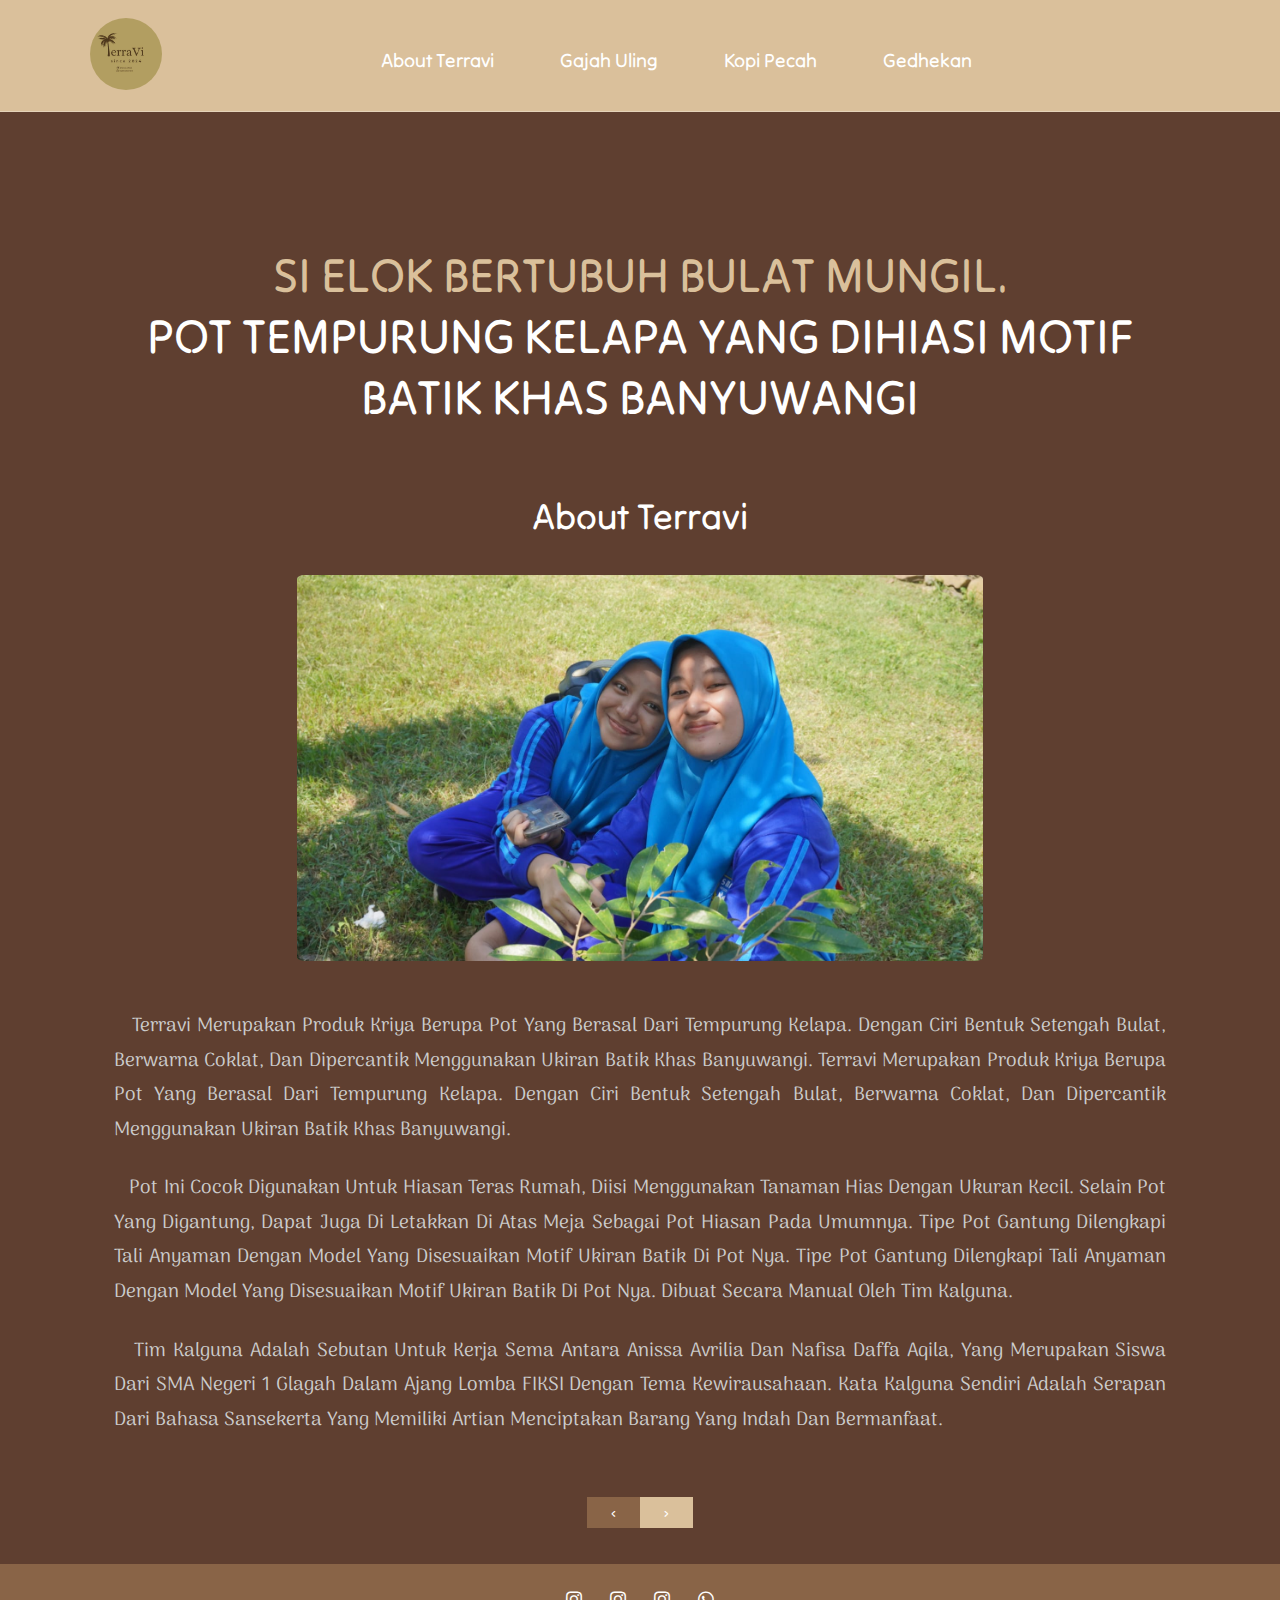
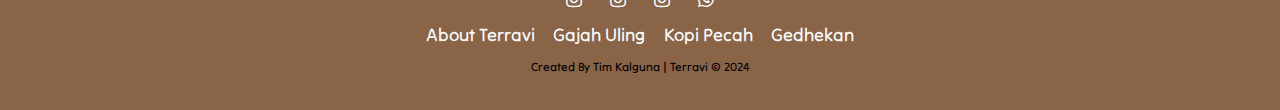
<file: index.html>
<!DOCTYPE html>
<html lang="en">
<head>
    <meta charset="UTF-8">
    <meta name="viewport" content="width=device-width, initial-scale=1.0">
    <title>Document</title>
    <link rel="stylesheet" href="./Css/style.css">
    
    <!--Font Awesome-->
    <link rel="stylesheet" href="https://cdnjs.cloudflare.com/ajax/libs/font-awesome/5.15.4/css/all.min.css">

     <!--Boxicon -->
    <link href='https://unpkg.com/boxicons@2.1.4/css/boxicons.min.css' rel='stylesheet'>
</head>
<body>

      <!--Header Section Starts-->

<header class="header">
    <a href="krakatau.html" class="logo">
        <img src="./Image/Logo.jpg" alt="logo-batik"></a>
        
    
    <nav class="navbar">
        <a href="index.html">About Terravi</a>
        <a href="gajah.html">Gajah Uling</a>
        <a href="kopi.html">Kopi Pecah</a>
        <a href="gedhekan.html">Gedhekan</a>
    </nav>
</header>

<!-- Header section ends -->

 <!-- About Us Start-->
<section class="about" id="about">

    <div class="heading" style="padding-top: 9rem;"> <h4><span>SI ELOK BERTUBUH BULAT MUNGIL. <br></span> POT TEMPURUNG KELAPA YANG DIHIASI MOTIF BATIK KHAS BANYUWANGI </h4></div>

     <div class="row">
         
         <div class="content" style="text-align: justify;">
            <h3 style="text-align: center;">About Terravi</h3>
        <div class="image">
            <img src="./Image/About.jpg" alt="About-Us">
        </div>
        

            <p>
                &nbsp; &nbsp;Terravi merupakan produk kriya berupa pot yang berasal dari tempurung kelapa. Dengan ciri bentuk setengah bulat, berwarna coklat, dan dipercantik menggunakan ukiran batik khas banyuwangi. 

                Terravi  merupakan produk kriya berupa pot yang berasal dari tempurung kelapa. Dengan ciri bentuk setengah bulat, berwarna coklat, dan dipercantik menggunakan ukiran batik khas banyuwangi.
            </p>

            <p>
                &nbsp; &nbsp;Pot ini cocok digunakan untuk hiasan teras rumah, diisi menggunakan tanaman hias dengan ukuran kecil. Selain pot yang digantung, dapat juga di letakkan di atas meja sebagai pot hiasan pada umumnya.

                Tipe pot gantung dilengkapi tali anyaman dengan model yang disesuaikan motif ukiran batik di pot nya. 
                
                Tipe pot gantung dilengkapi tali anyaman dengan model yang disesuaikan motif ukiran batik di pot nya. Dibuat secara manual oleh tim Kalguna.
                
            </p>

            <p>
                &nbsp; &nbsp;Tim Kalguna adalah sebutan untuk kerja sema antara Anissa Avrilia dan Nafisa Daffa Aqila, yang merupakan siswa dari SMA Negeri 1 Glagah dalam ajang lomba FIKSI dengan tema kewirausahaan. 

                Kata Kalguna sendiri adalah serapan dari bahasa sansekerta yang memiliki artian menciptakan barang yang indah dan bermanfaat.
            </p>
        </div>
        </div>
    </section>

     <!--About Us Ends-->
<div class="button">
    <a style="pointer-events: none; cursor: default;"
    href="index.html" class="previous">&#8249;</a>
    <a href="gajah.html" class="next">&#8250;</a>
    </div>

 <!-- Footer Section Start-->
 <footer>
    <div class="socials">
      <a href="https://www.instagram.com/terravi.official/?utm_source=ig_web_button_share_sheet"><i class="fab fa-instagram"></i></a>
      <a href="https://www.instagram.com/nafisaqila_/?utm_source=ig_web_button_share_sheet"><i class="fab fa-instagram"></i></a>
      <a href="https://www.instagram.com/viaaavrilia/?utm_source=ig_web_button_share_sheet"><i class="fab fa-instagram"></i></a>
      <a href="https://wa.me/+6287787411573"><i class="fab fa-whatsapp"></i></a>
    </div>

    <div class="links">
        <a href="#about">About Terravi</a>
        <a href="#gajah">Gajah Uling</a>
        <a href="#kopi">Kopi Pecah</a>
        <a href="#gedhekan">Gedhekan</a>
    </div>

    <div class="credit">
      <p>Created by <a href="">Tim Kalguna</a> | Terravi &copy; 2024</p>
    </div>
  </footer>
 <!-- Footer Section Ends-->
</body>
</html>
</file>
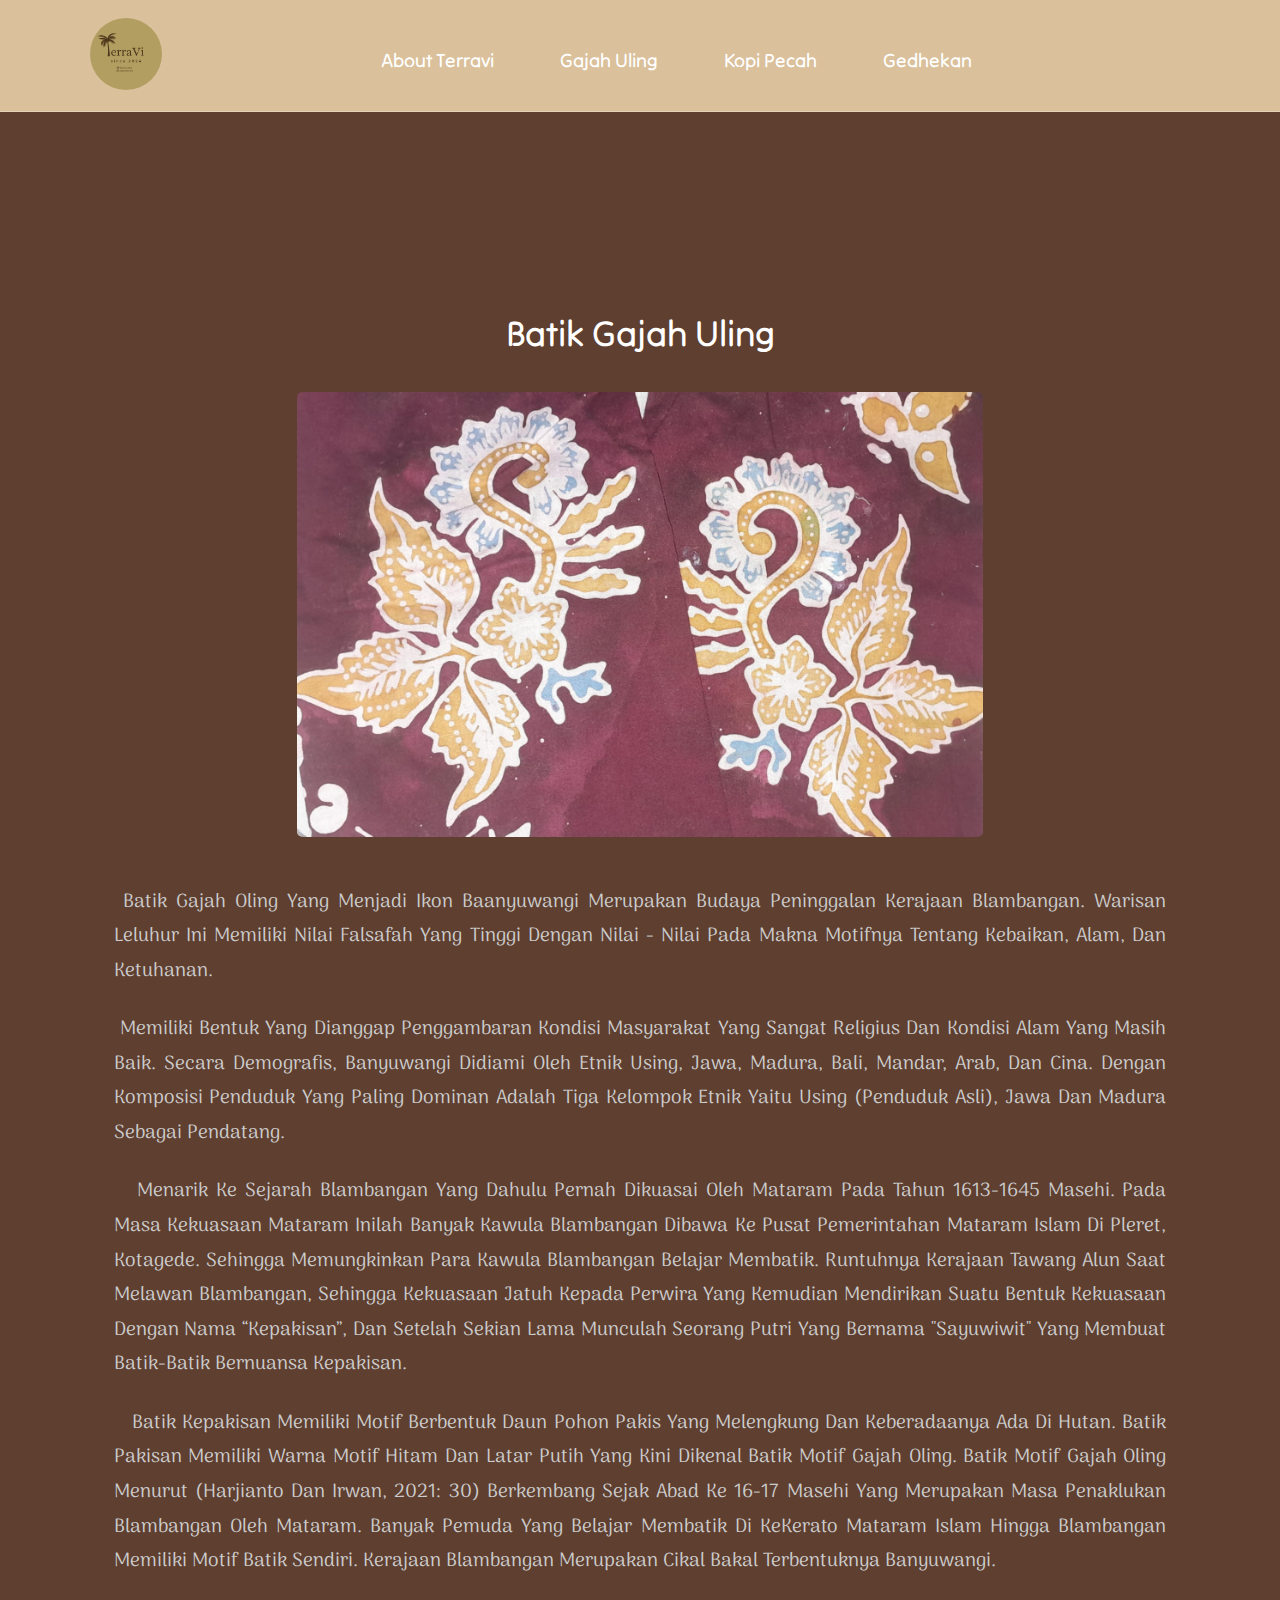
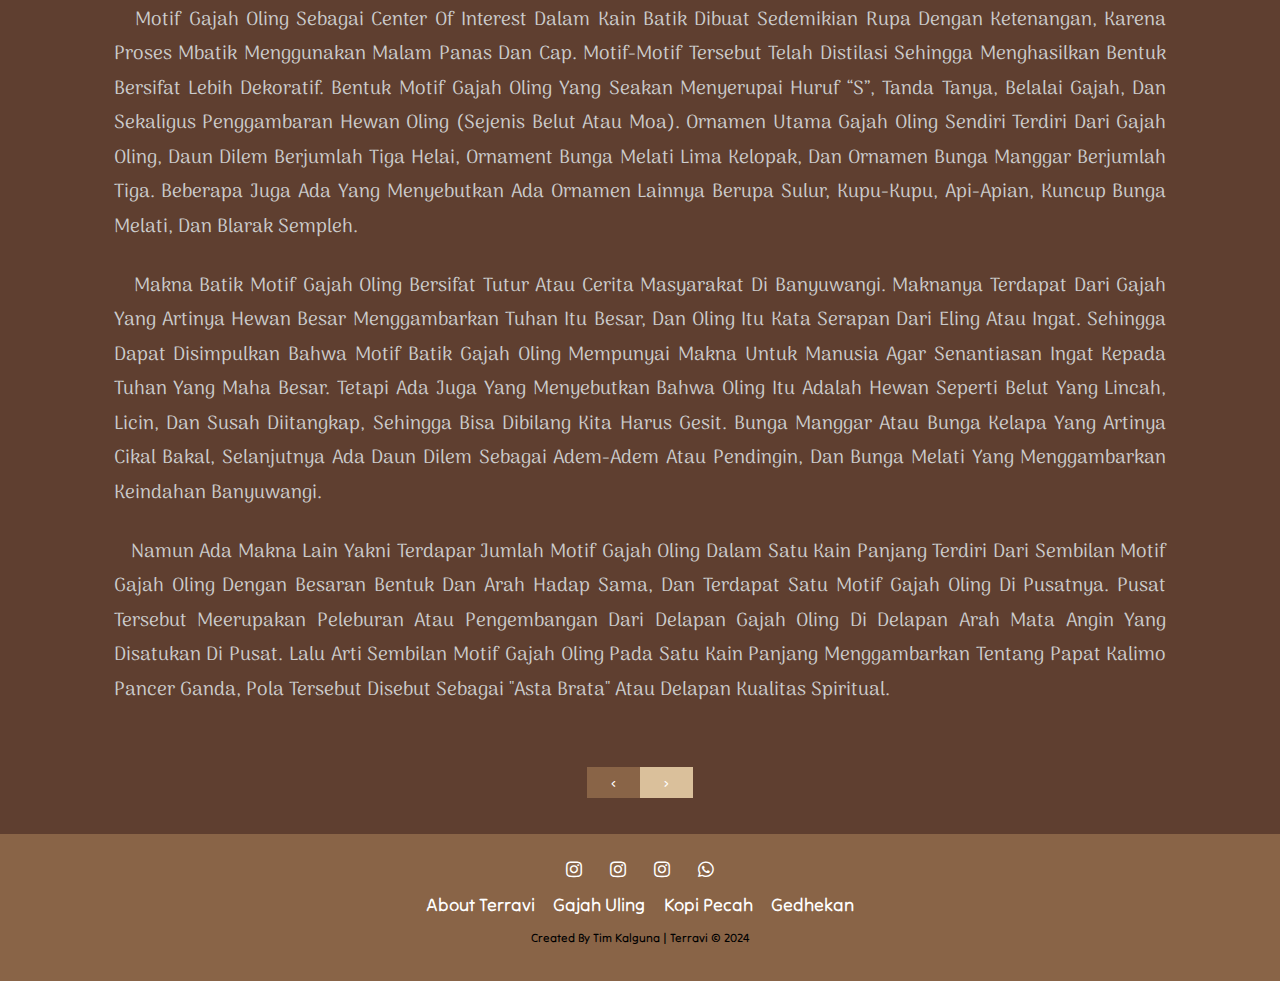
<file: gajah.html>
<!DOCTYPE html>
<html lang="en">
<head>
    <meta charset="UTF-8">
    <meta name="viewport" content="width=device-width, initial-scale=1.0">
    <title>Document</title>
    <link rel="stylesheet" href="./Css/style.css">
    
    <!--Font Awesome-->
    <link rel="stylesheet" href="https://cdnjs.cloudflare.com/ajax/libs/font-awesome/5.15.4/css/all.min.css">

     <!--Boxicon -->
    <link href='https://unpkg.com/boxicons@2.1.4/css/boxicons.min.css' rel='stylesheet'>
</head>
<body>

      <!--Header Section Starts-->

<header class="header">
    <a href="krakatau.html" class="logo">
        <img src="./Image/Logo.jpg" alt="logo-batik"></a>
        
    
        <nav class="navbar">
            <a href="index.html">About Terravi</a>
            <a href="gajah.html">Gajah Uling</a>
            <a href="kopi.html">Kopi Pecah</a>
            <a href="gedhekan.html">Gedhekan</a>
        </nav>
</header>
<body>


 <!-- Content Section Start-->
 <section class="about" id="gajah">

    <div class="heading" style="padding-top: 9rem;"> <h1><span></div>

     <div class="row">
         
         <div class="content">
        <h3 style="text-align: center;">Batik Gajah Uling</h3>
        <div class="image">
            <img src="./Image/Gajah Uling.jpg" alt="">
        </div>
        <p>
            &nbsp;Batik Gajah Oling yang menjadi ikon Baanyuwangi merupakan budaya peninggalan kerajaan Blambangan. Warisan leluhur ini memiliki nilai falsafah yang tinggi dengan nilai - nilai pada makna motifnya tentang kebaikan, alam, dan ketuhanan.
        </p>
        <p>
            &nbsp;Memiliki bentuk yang dianggap penggambaran kondisi masyarakat yang sangat religius dan kondisi alam yang masih baik. Secara demografis, Banyuwangi didiami oleh etnik Using, Jawa, Madura, Bali, Mandar, Arab, dan Cina. Dengan komposisi penduduk yang paling dominan adalah tiga kelompok etnik yaitu Using (penduduk asli), Jawa dan Madura sebagai pendatang.
        </p>
        <p>
            &nbsp; &nbsp;Menarik ke Sejarah Blambangan yang dahulu pernah dikuasai oleh Mataram pada tahun 1613-1645 masehi. Pada masa kekuasaan Mataram inilah banyak kawula Blambangan dibawa ke pusat pemerintahan Mataram Islam di Pleret, Kotagede. Sehingga memungkinkan para kawula Blambangan belajar membatik.
            Runtuhnya Kerajaan Tawang Alun saat melawan Blambangan, sehingga kekuasaan jatuh kepada perwira yang kemudian mendirikan suatu bentuk kekuasaan dengan nama “Kepakisan”, dan setelah sekian lama munculah seorang putri yang bernama "Sayuwiwit" yang membuat batik-batik bernuansa Kepakisan.
        </p>
        <p>
            &nbsp; &nbsp;Batik Kepakisan memiliki motif  berbentuk daun pohon pakis yang melengkung dan keberadaanya ada di hutan. Batik Pakisan memiliki warna motif hitam dan latar putih yang kini dikenal batik motif Gajah Oling. 
            Batik motif Gajah Oling menurut (Harjianto dan Irwan, 2021: 30) berkembang sejak abad ke 16-17 Masehi yang merupakan masa penaklukan Blambangan oleh Mataram. Banyak pemuda yang belajar membatik di KeKerato Mataram Islam hingga Blambangan memiliki motif batik sendiri. Kerajaan Blambangan  merupakan cikal bakal terbentuknya Banyuwangi.
        </p>
        <p>
            &nbsp; &nbsp;Motif Gajah Oling sebagai center of interest dalam kain batik dibuat sedemikian rupa dengan ketenangan, karena proses mbatik menggunakan malam panas dan cap. Motif-motif tersebut telah distilasi sehingga menghasilkan bentuk bersifat lebih dekoratif.
            Bentuk motif Gajah Oling yang seakan menyerupai huruf “S”, tanda tanya, belalai Gajah, dan sekaligus penggambaran hewan Oling (sejenis Belut atau Moa). Ornamen utama Gajah Oling sendiri terdiri dari Gajah Oling, daun Dilem berjumlah tiga helai, ornament bunga Melati lima kelopak, dan ornamen bunga Manggar berjumlah tiga. Beberapa juga ada yang menyebutkan ada ornamen lainnya berupa Sulur, Kupu-Kupu, Api-apian, kuncup bunga Melati, dan Blarak Sempleh.
        </p>
        <p>
            &nbsp; &nbsp;Makna batik motif Gajah Oling bersifat tutur atau cerita masyarakat di 
            Banyuwangi. Maknanya terdapat dari Gajah yang artinya hewan besar  menggambarkan Tuhan itu besar, dan Oling itu kata serapan dari eling 
            atau ingat. Sehingga dapat disimpulkan bahwa motif batik Gajah Oling  mempunyai makna untuk manusia agar senantiasan ingat kepada Tuhan Yang Maha Besar. 

            Tetapi ada juga yang menyebutkan bahwa Oling itu adalah hewan seperti belut yang lincah, licin, dan susah diitangkap, Sehingga bisa dibilang kita harus gesit. Bunga Manggar atau bunga Kelapa yang artinya cikal bakal, selanjutnya ada daun Dilem 
            sebagai adem-adem atau pendingin, dan bunga melati yang menggambarkan keindahan Banyuwangi. 
        </p>
        <p>
            &nbsp; &nbsp;Namun ada makna lain yakni terdapar jumlah motif Gajah Oling
            dalam satu kain panjang terdiri dari sembilan motif Gajah Oling dengan besaran bentuk dan arah hadap sama, dan terdapat satu motif Gajah oling di pusatnya.  

            Pusat tersebut meerupakan peleburan atau pengembangan dari delapan Gajah Oling di delapan arah mata angin yang disatukan di pusat. Lalu arti sembilan motif Gajah Oling pada satu kain panjang menggambarkan tentang papat kalimo pancer ganda, pola tersebut disebut sebagai "Asta Brata" atau delapan kualitas spiritual. 
        </p>

    </div>
</section>

<div class="button">
    <a href="index.html" class="previous">&#8249;</a>
    <a href="kopi.html" class="next">&#8250;</a>
    </div>


<!-- Footer Section Start-->
 <footer>
    <div class="socials">
      <a href="https://www.instagram.com/terravi.official/?utm_source=ig_web_button_share_sheet"><i class="fab fa-instagram"></i></a>
      <a href="https://www.instagram.com/nafisaqila_/?utm_source=ig_web_button_share_sheet"><i class="fab fa-instagram"></i></a>
      <a href="https://www.instagram.com/viaaavrilia/?utm_source=ig_web_button_share_sheet"><i class="fab fa-instagram"></i></a>
      <a href="https://wa.me/+6287787411573"><i class="fab fa-whatsapp"></i></a>
    </div>

    <div class="links">
        <a href="#about">About Terravi</a>
        <a href="#gajah">Gajah Uling</a>
        <a href="#kopi">Kopi Pecah</a>
        <a href="#gedhekan">Gedhekan</a>
    </div>

    <div class="credit">
      <p>Created by <a href="">Tim Kalguna</a> | Terravi &copy; 2024</p>
    </div>
  </footer>
 <!-- Footer Section Ends-->
</body>
</html>
</file>
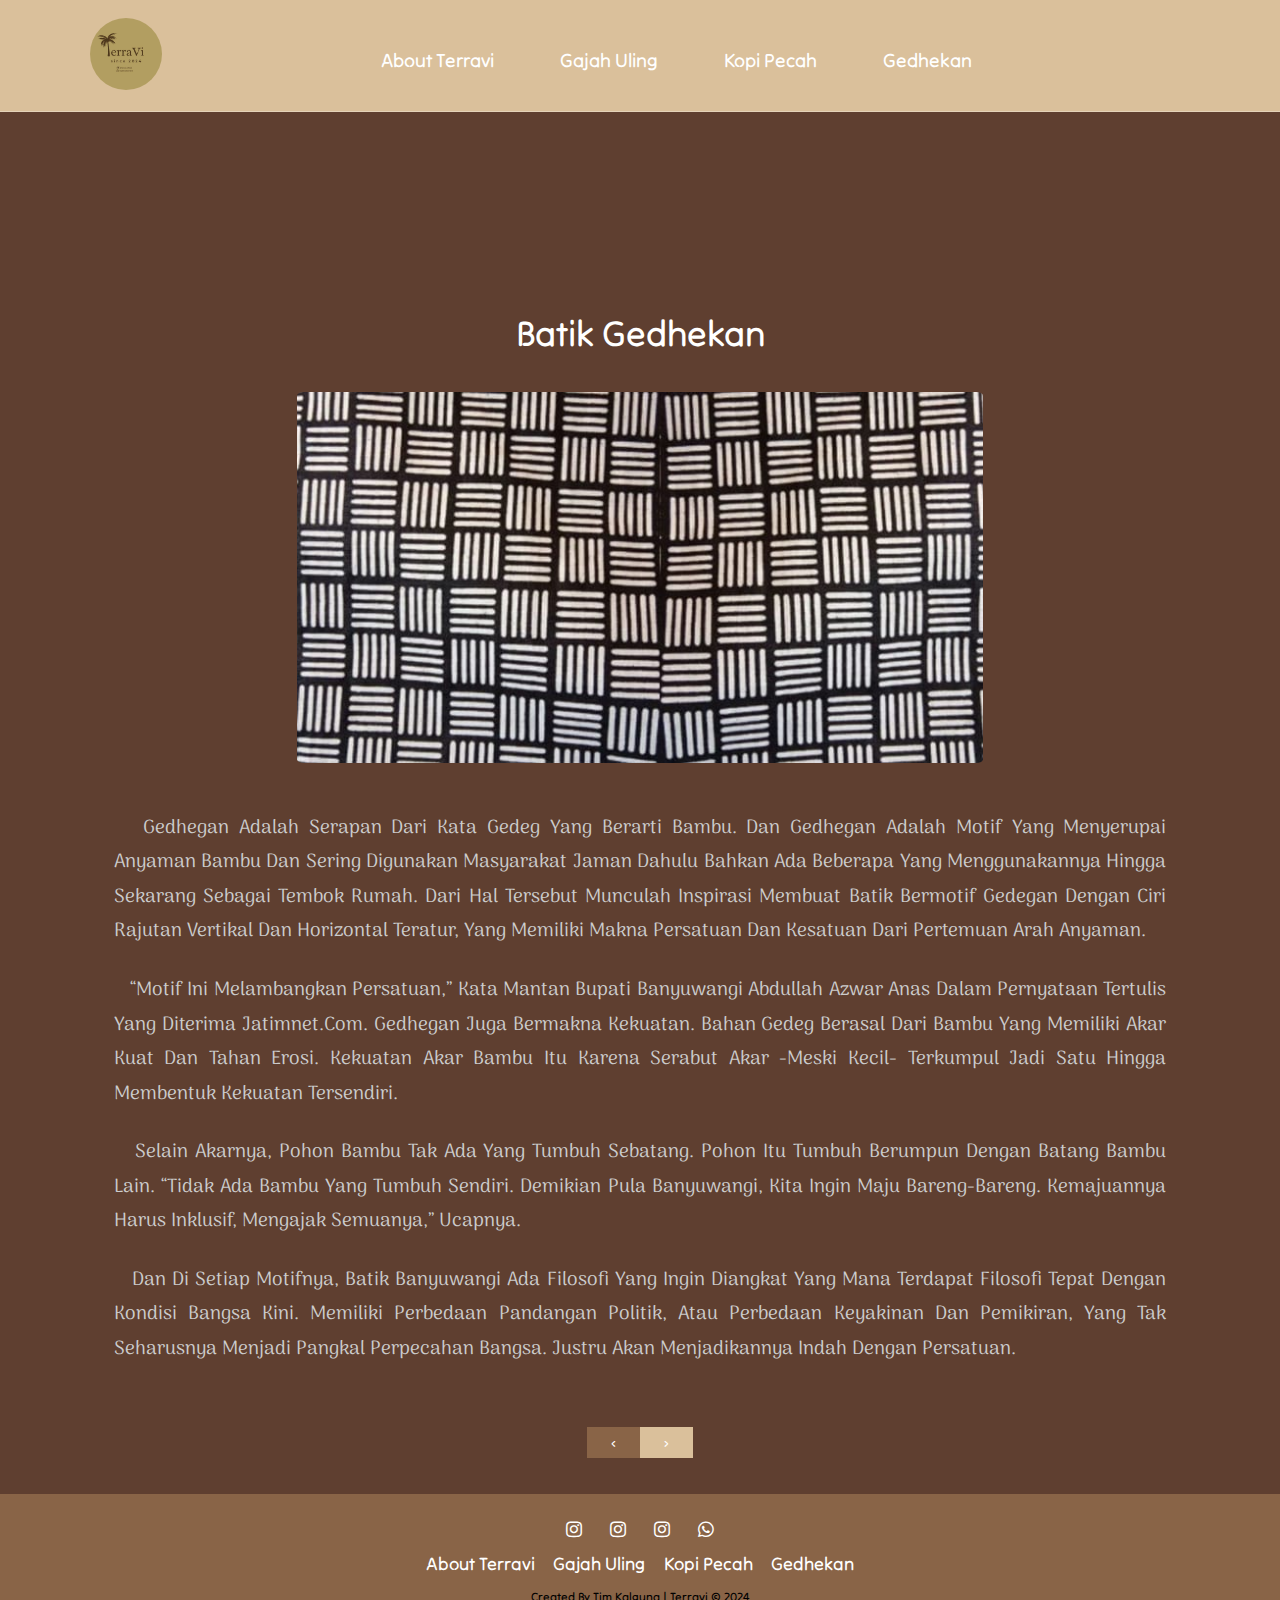
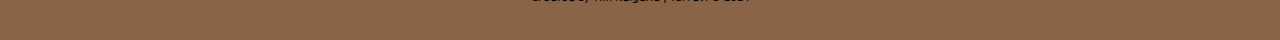
<file: gedhekan.html>
<!DOCTYPE html>
<html lang="en">
<head>
    <meta charset="UTF-8">
    <meta name="viewport" content="width=device-width, initial-scale=1.0">
    <title>Document</title>
    <link rel="stylesheet" href="./Css/style.css">
    
    <!--Font Awesome-->
    <link rel="stylesheet" href="https://cdnjs.cloudflare.com/ajax/libs/font-awesome/5.15.4/css/all.min.css">

     <!--Boxicon -->
    <link href='https://unpkg.com/boxicons@2.1.4/css/boxicons.min.css' rel='stylesheet'>
</head>
<body>

      <!--Header Section Starts-->

<header class="header">
    <a href="krakatau.html" class="logo">
        <img src="./Image/Logo.jpg" alt="logo-batik"></a>
        
    
        <nav class="navbar">
            <a href="index.html">About Terravi</a>
            <a href="gajah.html">Gajah Uling</a>
            <a href="kopi.html">Kopi Pecah</a>
            <a href="gedhekan.html">Gedhekan</a>
        </nav>
</header>

<body>
    <section class="about" id="gedhekan">

        <div class="heading" style="padding-top: 9rem;"> <h1><span></div>
    
         <div class="row">
             
             <div class="content">
            <h3 style="text-align: center;">Batik Gedhekan</h3>
            <div class="image">
                <img src="./Image/Gedhekan.jpg" alt="">
            </div>

            <p>
                &nbsp; &nbsp;Gedhegan adalah serapan dari kata gedeg yang berarti Bambu. Dan gedhegan adalah motif yang menyerupai anyaman bambu dan sering digunakan masyarakat jaman dahulu bahkan ada beberapa yang menggunakannya hingga sekarang sebagai tembok rumah. Dari hal tersebut munculah inspirasi membuat batik bermotif gedegan dengan ciri rajutan vertikal dan horizontal teratur, yang memiliki makna persatuan dan kesatuan dari pertemuan arah anyaman.
            </p>

            <p>
                &nbsp; &nbsp;“Motif ini melambangkan persatuan,” kata mantan Bupati Banyuwangi Abdullah Azwar Anas dalam pernyataan tertulis yang diterima Jatimnet.com. Gedhegan juga bermakna kekuatan. Bahan gedeg berasal dari bambu yang memiliki akar kuat dan tahan erosi. Kekuatan akar bambu itu karena serabut akar -meski kecil- terkumpul jadi satu hingga membentuk kekuatan tersendiri.
            </p>

            <p>
                &nbsp; &nbsp;Selain akarnya, pohon bambu tak ada yang tumbuh sebatang. Pohon itu tumbuh berumpun dengan batang bambu lain.
                “Tidak ada bambu yang tumbuh sendiri. Demikian pula Banyuwangi, kita ingin maju bareng-bareng. Kemajuannya harus inklusif, mengajak semuanya,” ucapnya.
            </p>

            <p>
                &nbsp; &nbsp;Dan di setiap motifnya, batik Banyuwangi ada filosofi yang ingin diangkat yang mana terdapat filosofi tepat dengan kondisi bangsa kini. Memiliki perbedaan pandangan politik, atau perbedaan keyakinan dan pemikiran, yang tak seharusnya menjadi pangkal perpecahan bangsa. Justru akan menjadikannya indah dengan persatuan.

            </p>

            </div>
        </div>
        </section>
 <!-- Content Section Ends-->

 <div class="button">
    <a href="kopi.html" class="previous">&#8249;</a>
    <a style="pointer-events: none; cursor: default;"
    href="index.html" class="next">&#8250;</a>
    </div>


<!-- Footer Section Start-->
 <footer>
    <div class="socials">
      <a href="https://www.instagram.com/terravi.official/?utm_source=ig_web_button_share_sheet"><i class="fab fa-instagram"></i></a>
      <a href="https://www.instagram.com/nafisaqila_/?utm_source=ig_web_button_share_sheet"><i class="fab fa-instagram"></i></a>
      <a href="https://www.instagram.com/viaaavrilia/?utm_source=ig_web_button_share_sheet"><i class="fab fa-instagram"></i></a>
      <a href="https://wa.me/+6287787411573"><i class="fab fa-whatsapp"></i></a>
    </div>

    <div class="links">
        <a href="#about">About Terravi</a>
        <a href="#gajah">Gajah Uling</a>
        <a href="#kopi">Kopi Pecah</a>
        <a href="#gedhekan">Gedhekan</a>
    </div>

    <div class="credit">
      <p>Created by <a href="">Tim Kalguna</a> | Terravi &copy; 2024</p>
    </div>
  </footer>
 <!-- Footer Section Ends-->
</body>
</html>
</file>
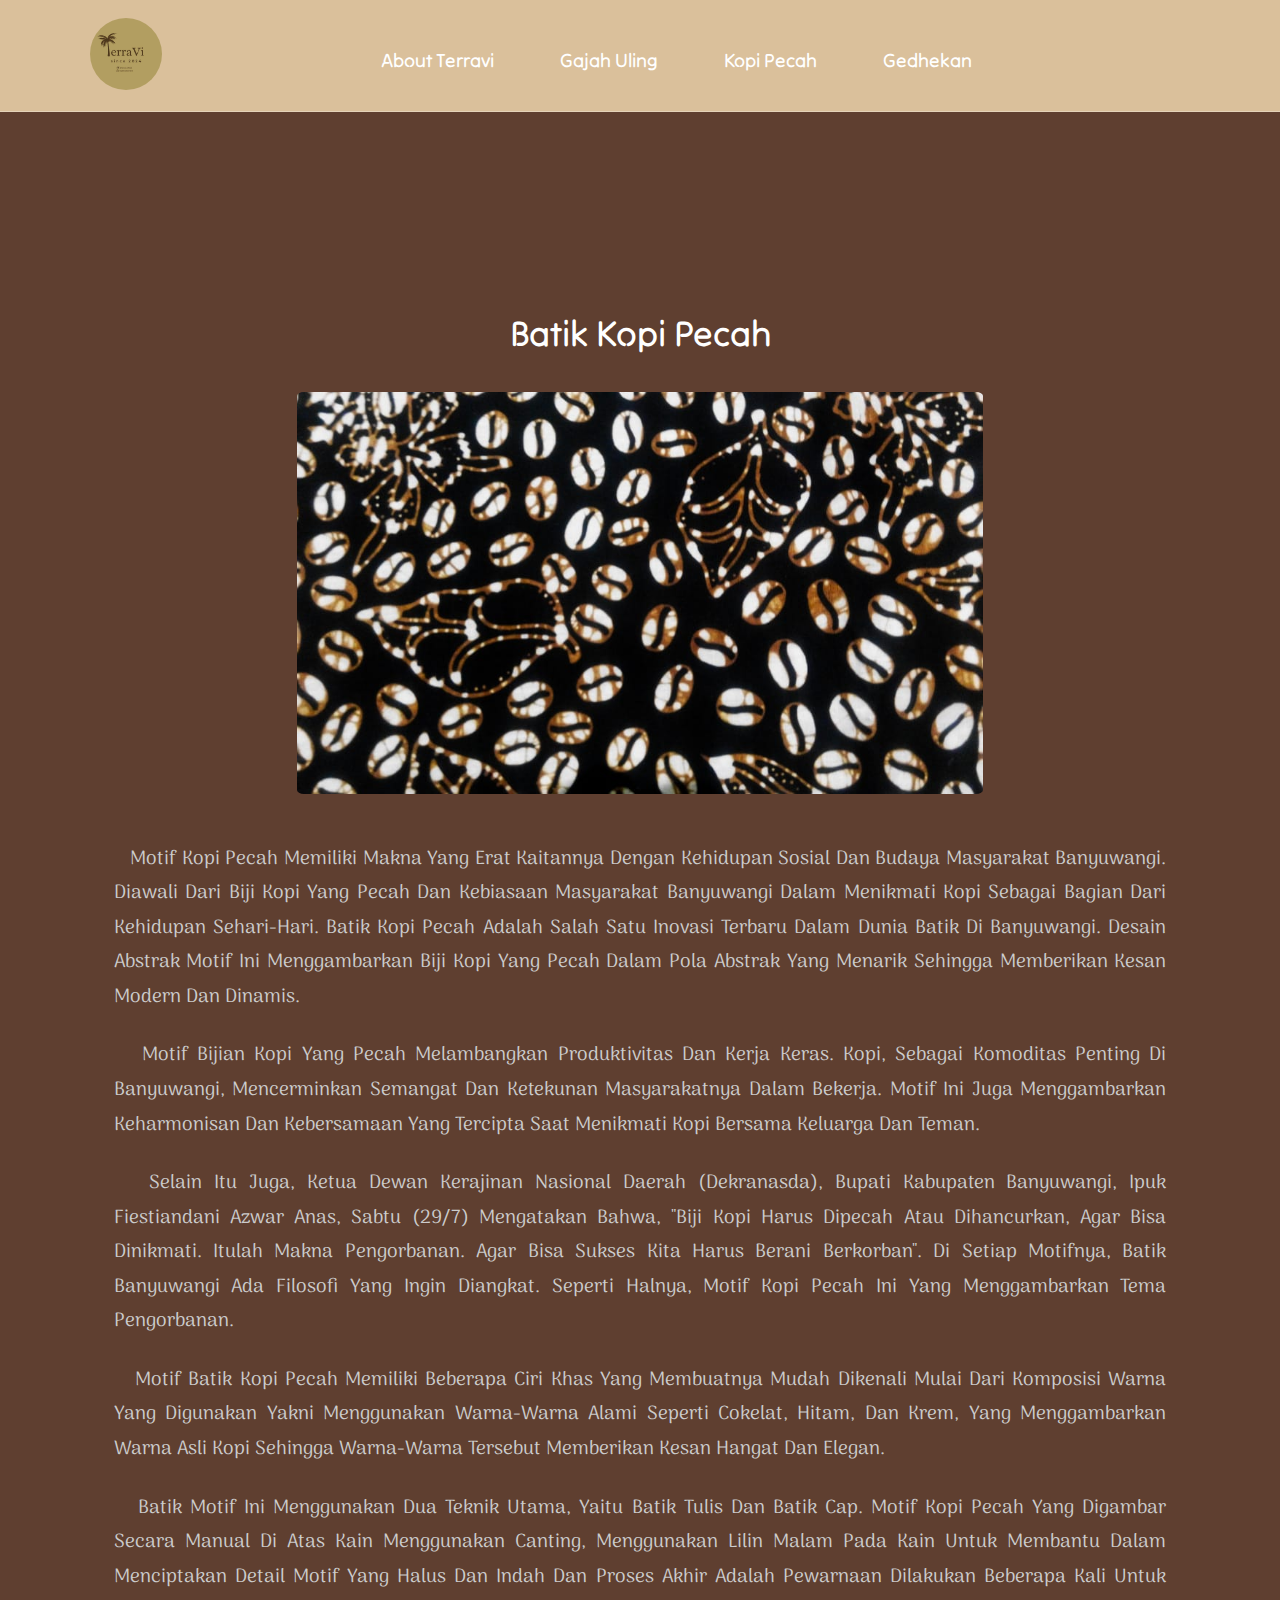
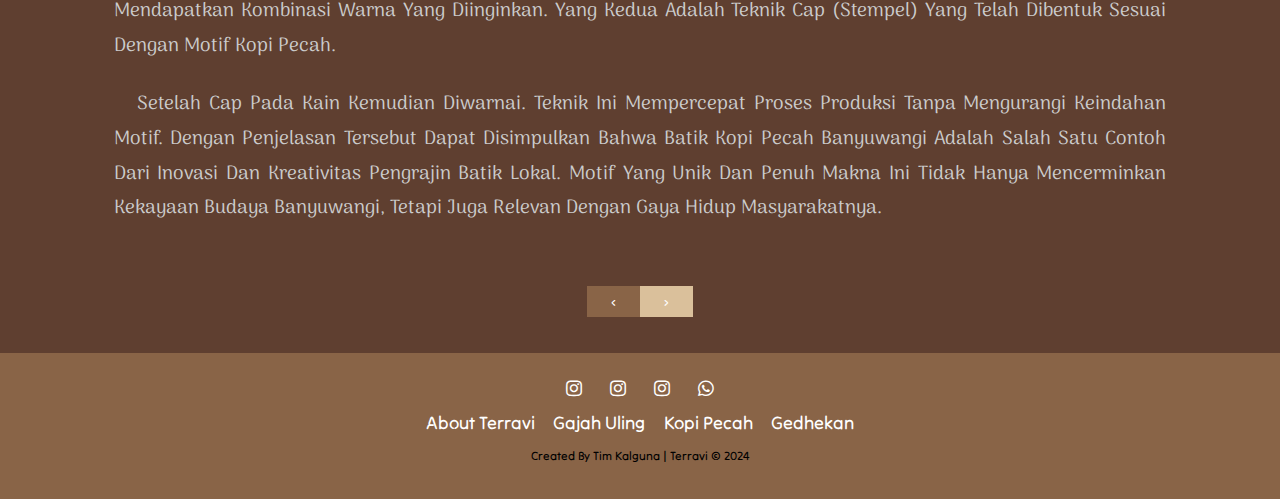
<file: kopi.html>
<!DOCTYPE html>
<html lang="en">
<head>
    <meta charset="UTF-8">
    <meta name="viewport" content="width=device-width, initial-scale=1.0">
    <title>Document</title>
    <link rel="stylesheet" href="./Css/style.css">
    
    <!--Font Awesome-->
    <link rel="stylesheet" href="https://cdnjs.cloudflare.com/ajax/libs/font-awesome/5.15.4/css/all.min.css">

     <!--Boxicon -->
    <link href='https://unpkg.com/boxicons@2.1.4/css/boxicons.min.css' rel='stylesheet'>
</head>
<body>

      <!--Header Section Starts-->

<header class="header">
    <a href="krakatau.html" class="logo">
        <img src="./Image/Logo.jpg" alt="logo-batik"></a>
        
    
        <nav class="navbar">
            <a href="index.html">About Terravi</a>
            <a href="gajah.html">Gajah Uling</a>
            <a href="kopi.html">Kopi Pecah</a>
            <a href="gedhekan.html">Gedhekan</a>
        </nav>
</header>
<body>
    <section class="about" id="kopi">

        <div class="heading" style="padding-top: 9rem;"> <h1><span></div>
    
         <div class="row">
             
             <div class="content">
            <h3 style="text-align: center;">Batik Kopi Pecah</h3>
            <div class="image">
                <img src="./Image/Kopi Pecah.jpg" alt="">
            </div>
    
            <p>
                &nbsp; &nbsp;Motif kopi pecah memiliki makna yang erat kaitannya dengan kehidupan sosial dan budaya masyarakat Banyuwangi. Diawali dari biji kopi yang pecah dan kebiasaan masyarakat Banyuwangi dalam menikmati kopi sebagai bagian dari kehidupan sehari-hari. 
    
                Batik kopi pecah adalah salah satu inovasi terbaru dalam dunia batik di Banyuwangi. Desain abstrak motif ini menggambarkan biji kopi yang pecah dalam pola abstrak yang menarik sehingga memberikan kesan modern dan dinamis.
            </p>
    
            <p>
                &nbsp; &nbsp;Motif bijian kopi yang pecah melambangkan produktivitas dan kerja keras. Kopi, sebagai komoditas penting di Banyuwangi, mencerminkan semangat dan ketekunan masyarakatnya dalam bekerja. Motif ini juga menggambarkan keharmonisan dan kebersamaan yang tercipta saat menikmati kopi bersama keluarga dan teman.
            </p>
    
            <p>
                &nbsp; &nbsp;Selain itu juga, Ketua Dewan Kerajinan Nasional Daerah (Dekranasda), Bupati Kabupaten Banyuwangi, Ipuk Fiestiandani Azwar Anas, Sabtu (29/7) mengatakan bahwa, "Biji kopi harus dipecah atau dihancurkan, agar bisa dinikmati. Itulah makna pengorbanan. Agar bisa sukses kita harus berani berkorban". Di setiap motifnya, batik Banyuwangi ada filosofi yang ingin diangkat. Seperti halnya, motif kopi pecah ini yang menggambarkan tema pengorbanan.  
            </p>
    
            <p>
                &nbsp; &nbsp;Motif batik kopi pecah memiliki beberapa ciri khas yang membuatnya mudah dikenali mulai dari komposisi warna yang digunakan yakni menggunakan warna-warna alami seperti cokelat, hitam, dan krem, yang menggambarkan warna asli kopi sehingga warna-warna tersebut memberikan kesan hangat dan elegan.
            </p>
    
            <p>
                &nbsp; &nbsp;Batik motif ini menggunakan dua teknik utama, yaitu batik tulis dan batik cap. Motif kopi pecah yang digambar secara manual di atas kain menggunakan canting, menggunakan lilin malam pada kain untuk membantu dalam menciptakan detail motif yang halus dan indah dan proses akhir adalah pewarnaan dilakukan beberapa kali untuk mendapatkan kombinasi warna yang diinginkan.
                Yang kedua adalah teknik cap (stempel) yang telah dibentuk sesuai dengan motif kopi pecah.
            </p>
            <p>
                &nbsp; &nbsp;Setelah cap pada kain kemudian diwarnai. Teknik ini mempercepat proses produksi tanpa mengurangi keindahan motif.
                Dengan penjelasan tersebut dapat disimpulkan bahwa batik kopi pecah Banyuwangi adalah salah satu contoh dari inovasi dan kreativitas pengrajin batik lokal. Motif yang unik dan penuh makna ini tidak hanya mencerminkan kekayaan budaya Banyuwangi, tetapi juga relevan dengan gaya hidup masyarakatnya.
            </p>
    
            </div>
            </div>
        </section>


<div class="button">
    <a href="gajah.html" class="previous">&#8249;</a>
    <a href="gedhekan.html" class="next">&#8250;</a>
    </div>
    

    <!-- Footer Section Start-->
 <footer>
    <div class="socials">
      <a href="https://www.instagram.com/terravi.official/?utm_source=ig_web_button_share_sheet"><i class="fab fa-instagram"></i></a>
      <a href="https://www.instagram.com/nafisaqila_/?utm_source=ig_web_button_share_sheet"><i class="fab fa-instagram"></i></a>
      <a href="https://www.instagram.com/viaaavrilia/?utm_source=ig_web_button_share_sheet"><i class="fab fa-instagram"></i></a>
      <a href="https://wa.me/+6287787411573"><i class="fab fa-whatsapp"></i></a>
    </div>

    <div class="links">
        <a href="#about">About Terravi</a>
        <a href="#gajah">Gajah Uling</a>
        <a href="#kopi">Kopi Pecah</a>
        <a href="#gedhekan">Gedhekan</a>
    </div>

    <div class="credit">
      <p>Created by <a href="">Tim Kalguna</a> | Terravi &copy; 2024</p>
    </div>
  </footer>
 <!-- Footer Section Ends-->
</body>
</html>
</file>
<file: Css/style.css>
@import url('https://fonts.googleapis.com/css2?family=Arima:wght@100..700&family=Tilt+Neon&display=swap');

:root
{
    --bg:#5f3f30;
    --semi-main:#896447;
    --main:#dac09b;
    --border:.1rem solid rgba(255,255,255,.3);
}

*{
    font-family:"Tilt Neon", sans-serif;
    margin: 0; padding: 0;
    box-sizing: border-box;
    outline: none; border: none;
    text-decoration: none;
    text-transform: capitalize;
    transition: .2s linear;

}

html{
    font-size: 62.5%;
    overflow-x: hidden;
    scroll-padding-top: 9rem;
    scroll-behavior: smooth;
}

html::-webkit-scrollbar{
    width: .8rem;
}

html::-webkit-scrollbar-track{
    background: #fff;
    border-radius: 5rem;
}

body{
    background: var(--bg);
}

section{
    padding: 2rem 7%;
}
/* Navbar Section*/
.heading{
    text-align: center;
    color: #fff;
    text-transform: uppercase;
    padding-bottom: 3.5rem;
    font-size: 4rem;
}

.heading span{
    color: var(--main);
    margin-top: 9rem;
    text-transform: uppercase;
}

.btn{
    margin-bottom: 1rem;
    margin-top: 1rem;
    display: inline-block;
    padding: .9rem 3rem;
    font-size: 1.7rem;
    color: #fff;
    background:var(--main-color);
    cursor: pointer;
    border-radius: 2%;
}

.btn:hover{
    background: var(--main);
    color:var(--semi-main);
}
.header{
    background:var(--main);
    display: flex;
    align-items: center;
    justify-content: space-between;
    padding: 1.5rem 7%;
    border-bottom: var(--border);
    position: sticky;
    top: 0; left: 0; right: 0;
    z-index: 1000;
    
}

.header .logo img{
    height: 6rem;
    border-radius: 50%;
}

.header .navbar{
    margin: auto;
    font-size: 2.5rem;
}
.header .navbar a{
     margin: 2.5rem;
     font-size: 1.6rem;
     color: #fff;
}
#menu-btn{
    display: none;
}
/* Content Section */
.about .row{
    border-radius: 1%;
    display: flex;
    align-items: center;
    background: var(--semi-color);
    flex-wrap: wrap;
}
.about .row .image{
    align-items:center;
    padding: 3rem;
}
.about .row .image img{
    margin-left: auto;
    margin-right: auto;
    border-radius: 1%;
    display: block;
    width: 70%;
}
.about .row .content{
    flex: 1 1 45rem;
    padding: 2rem;
    text-align: justify;
}
.about .row .content h3{
    font-size: 3rem;
    color:#fff;
}
.about .row .content p{
    font-family: "Arima", sans-serif;;
    font-size: 1.6rem;
    color:#ccc;
    padding:1rem 0;
    line-height: 1.8;
}

/* Button */
.button{
  display: flex;
  justify-content: center;
}
.button a {
    text-decoration: none;
    display: inline-block;
    padding: 8px 24px;

  }
  
  a:hover {
    background-color: #ddd;
    color: black;
  }
  .previous{
    background-color: var(--semi-main);
    color: white;
  }
  .next {
    background-color: var(--main);
    color: white;
  }
  
  .round {
    border-radius: 50%;
  }


/* Footer */
footer {
    font-size: 1.5rem;
    background-color: var(--semi-main);
    text-align: center;
    padding: 1rem 0 3rem;
    margin-top: 3rem;
  }
  
  footer .socials {
    padding: 1rem 0;
  }
  
  footer .socials a {
    width: rem;
    color: #fff;
    margin: 1rem;
  }
  footer .links a:hover {
    color: var(--bg);
  }
  
  footer .links {
  margin-bottom: 1.1rem;
  }
  footer .links a {
    color: #fff;
    padding: 0.7rem 0.6rem;
  }
  
  footer .credit {
    font-size: 1rem;
  }
  
  footer .credit a{
    color: black;
    font-weight: 700;
  }
  /* Media Queries */
  
  /* Laptop */
  @media (max-width: 1366px) {
    html {
      font-size: 75%;
    }
  }
  /* Mobile Phone */
  @media (max-width: 450px) {
    html {
      font-size: 55%;
    }
    .image img{
        width: 300%;
        min-width: 100%;
    }

  }
</file>
